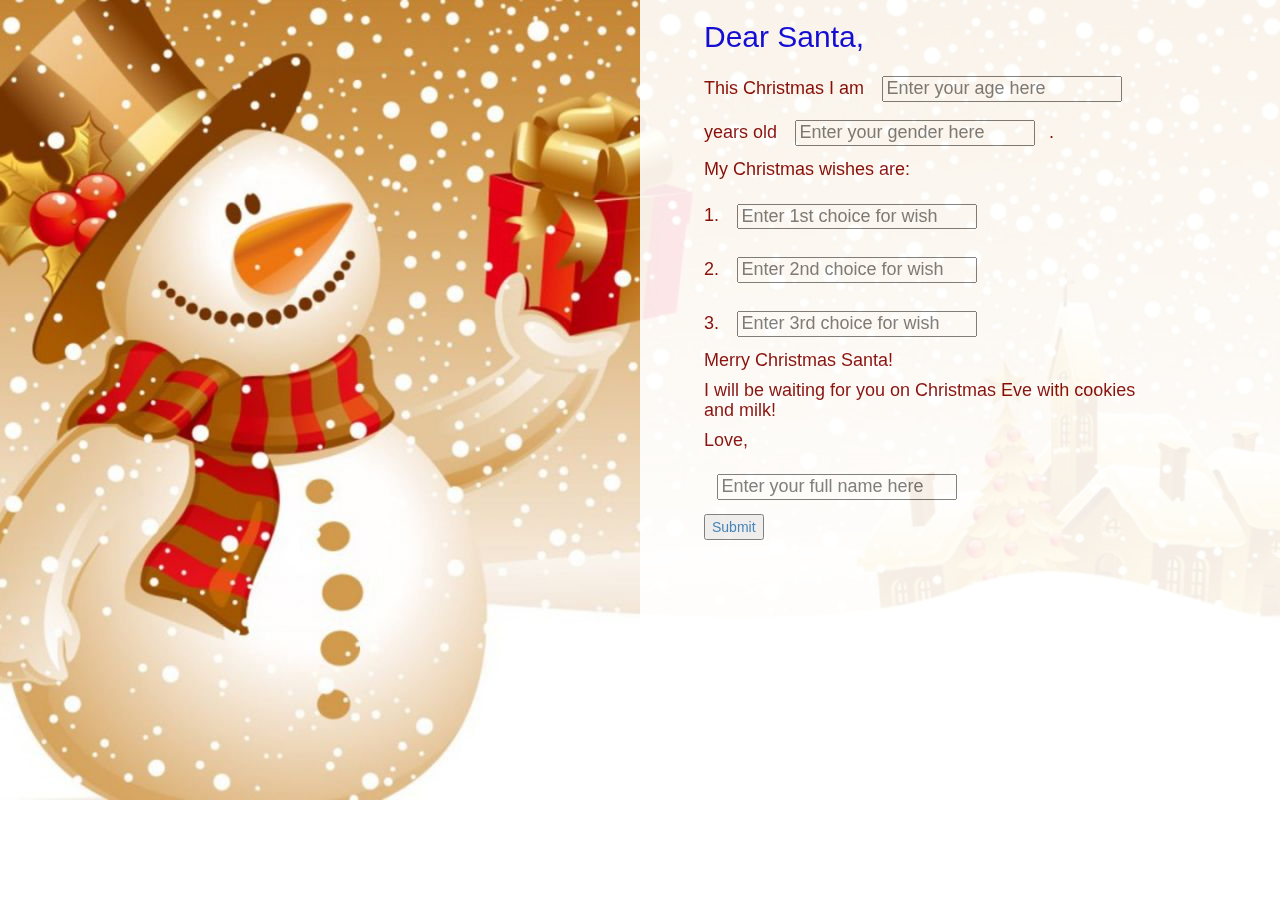
<file: index.html>
<!DOCTYPE html>

<!--
 * Project : Holiday Wish List
 * Author - Aanya
-->

<html lang="en">
	<head>
		<!-- Specifies the character encoding for html -->
		<meta charset="utf-8">

		<!-- Internet Explorer compatible -->
		<meta http-equiv="X-UA-Compatible" content="IE=edge">
		<meta name="viewport" content="width=device-width, initial-scale=1">

		<!-- Title Name -->
		<title>	Project 	</title>

		<!-- Include Bootstrap -->
		<link href="css/bootstrap.min.css" rel="stylesheet">
		<link href="http://fonts.googleapis.com/css?family=Lato:100,300"
			rel="stylesheet">
		<link rel="stylesheet" href="css/style.css">

		<!-- Including jquery lib -->
		<script src="https://ajax.googleapis.com/ajax/libs/jquery/1.11.3/jquery.min.js"></script>
		<script src="js/jquery-1.11.3.min.js"></script>
		<script src="js/bootstrap.min.js"></script>
	</head>

	<body class="snowman">
	<div id="inp">
	
	</div>
	<div id = "tximg">
	  <h2> Dear Santa, </h2>
	  <h4>
		  <p>This Christmas I am <input type="text" class="inputbox" placeholder="Enter your age here"> years old <input type="text" class="inputbox" placeholder="Enter your gender here">.
		  </p>
		  <p>
		  My Christmas wishes are:
		  </p>
		  <p> 
		  1. <input type="text" class="inputbox" placeholder="Enter 1st choice for wish">
		  </p><p>
		  2. <input type="text" class="inputbox" placeholder="Enter 2nd choice for wish">
		  </p><p>
		  3. <input type="text" class="inputbox" placeholder="Enter 3rd choice for wish">
		 </p>
		 <p>
		 Merry Christmas Santa!
		 </p>
		 <p> I will be waiting for you on Christmas Eve with cookies and milk!</p>
		 <p> Love,</p>
		 <p>
		 <input type="text" class="inputbox" placeholder="Enter your full name here">
		 </p>
	  </h4>
	  <a href="send.html"> <input class="btn btn-default" type="submit" value="Submit"> </a>
	</div>
	</body>
</html>
</file>
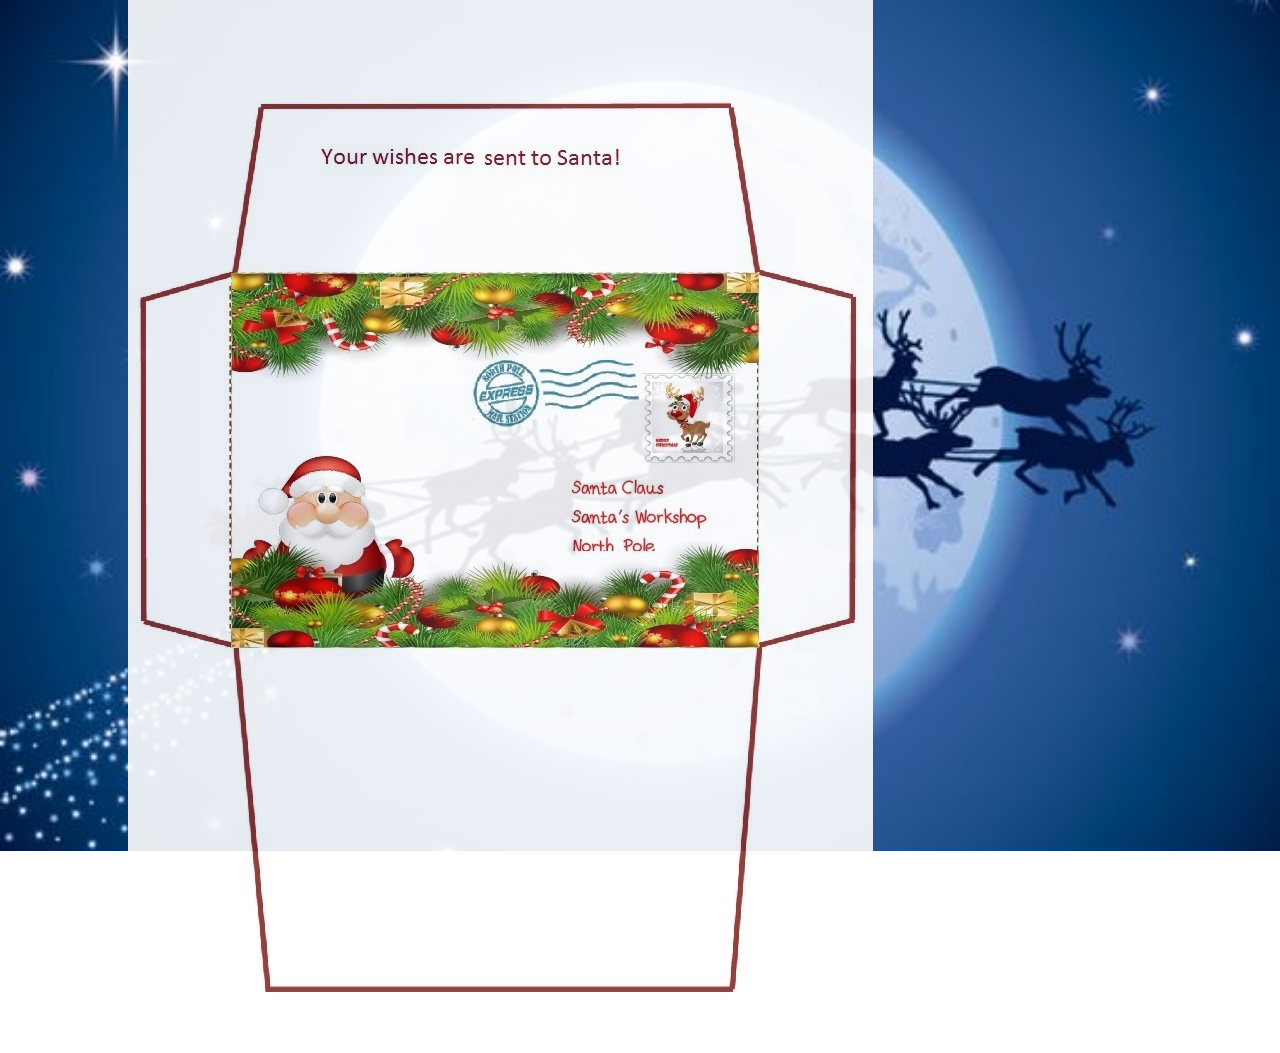
<file: send.html>
<!DOCTYPE html>

<!--
 * Project : Holiday Wish List
 * Author - Aanya
-->

<html lang="en">
	<head>
		<!-- Specifies the character encoding for html -->
		<meta charset="utf-8">

		<!-- Internet Explorer compatible -->
		<meta http-equiv="X-UA-Compatible" content="IE=edge">
		<meta name="viewport" content="width=device-width, initial-scale=1">

		<!-- Title Name -->
		<title>	Project 	</title>

		<!-- Include Bootstrap -->
		<link href="css/bootstrap.min.css" rel="stylesheet">
		<link href="http://fonts.googleapis.com/css?family=Lato:100,300"
			rel="stylesheet">
		<link rel="stylesheet" href="css/style.css">

		<!-- Including jquery lib -->
		<script src="https://ajax.googleapis.com/ajax/libs/jquery/1.11.3/jquery.min.js"></script>
		<script src="js/jquery-1.11.3.min.js"></script>
		<script src="js/bootstrap.min.js"></script>
	</head>

	<body class="send bg_send">
		<img src="images/envelope.jpg" class="img-responsive" alt="Responsive image">
	</body>
</html>
</file>
<file: css/style.css>
/*
 * Project : Holiday Wish List
 * Author - Aanya
 */
html{
	height:auto;
}
.snowman {
	background-image:url("../images/snowman.jpg");
	background-repeat: no-repeat;
    background-position: initial;
    background-size: cover;
    width: 100%;
    height: 100%;
}

#tximg{
	background-image:url("../images/blank.jpg");
	position: fixed;
	left: 50%;
	top: 0%;
	z-index: -1;
	padding-right:10%;
	padding-left:5%;
	padding-bottom:3%;
	height:100%;
	opacity: 0.9;
	color:green;
	overflow: scroll;
	border-bottom: 1%;
}

.inputbox{
	margin:3%;
	margin-bottom:1%;
	color: black;
}

.send{
	width: 100%;
	height: 60%;
	left: 10%;
	position: fixed;
	-webkit-animation: mymove infinite; /* Safari 4.0 - 8.0 */
	-webkit-animation-duration: 2s; /* Safari 4.0 - 8.0 */
	animation: mymove;
	animation-duration: 4s;
	animation-iteration-count: 1;
	opacity: 0.9;
}

.bg_send  {
	background-image:url("../images/moon.jpg");
	background-repeat: no-repeat;
    background-size: cover;
	background-position:initial;

}

/* Safari 4.0 - 8.0 */
@-webkit-keyframes mymove {
    from {left: -90%;}
    to {left: 10%;}
}

@keyframes mymove {
    from {left: -90%;}
    to {left: 10%;}
}


h2 {
	color: #0000e5;
}

h4{
	color: maroon;
}

@media screen and (max-width: 500px) {
#tximg{
	background-image:url("../images/blank.jpg");
	position: fixed;
	left: 10%;
	top: 0%;
	z-index: -1;
	padding-right:10%;
	padding-left:5%;
	height:100%;
	opacity: 0.9;
	color:green;
}
}
</file>
